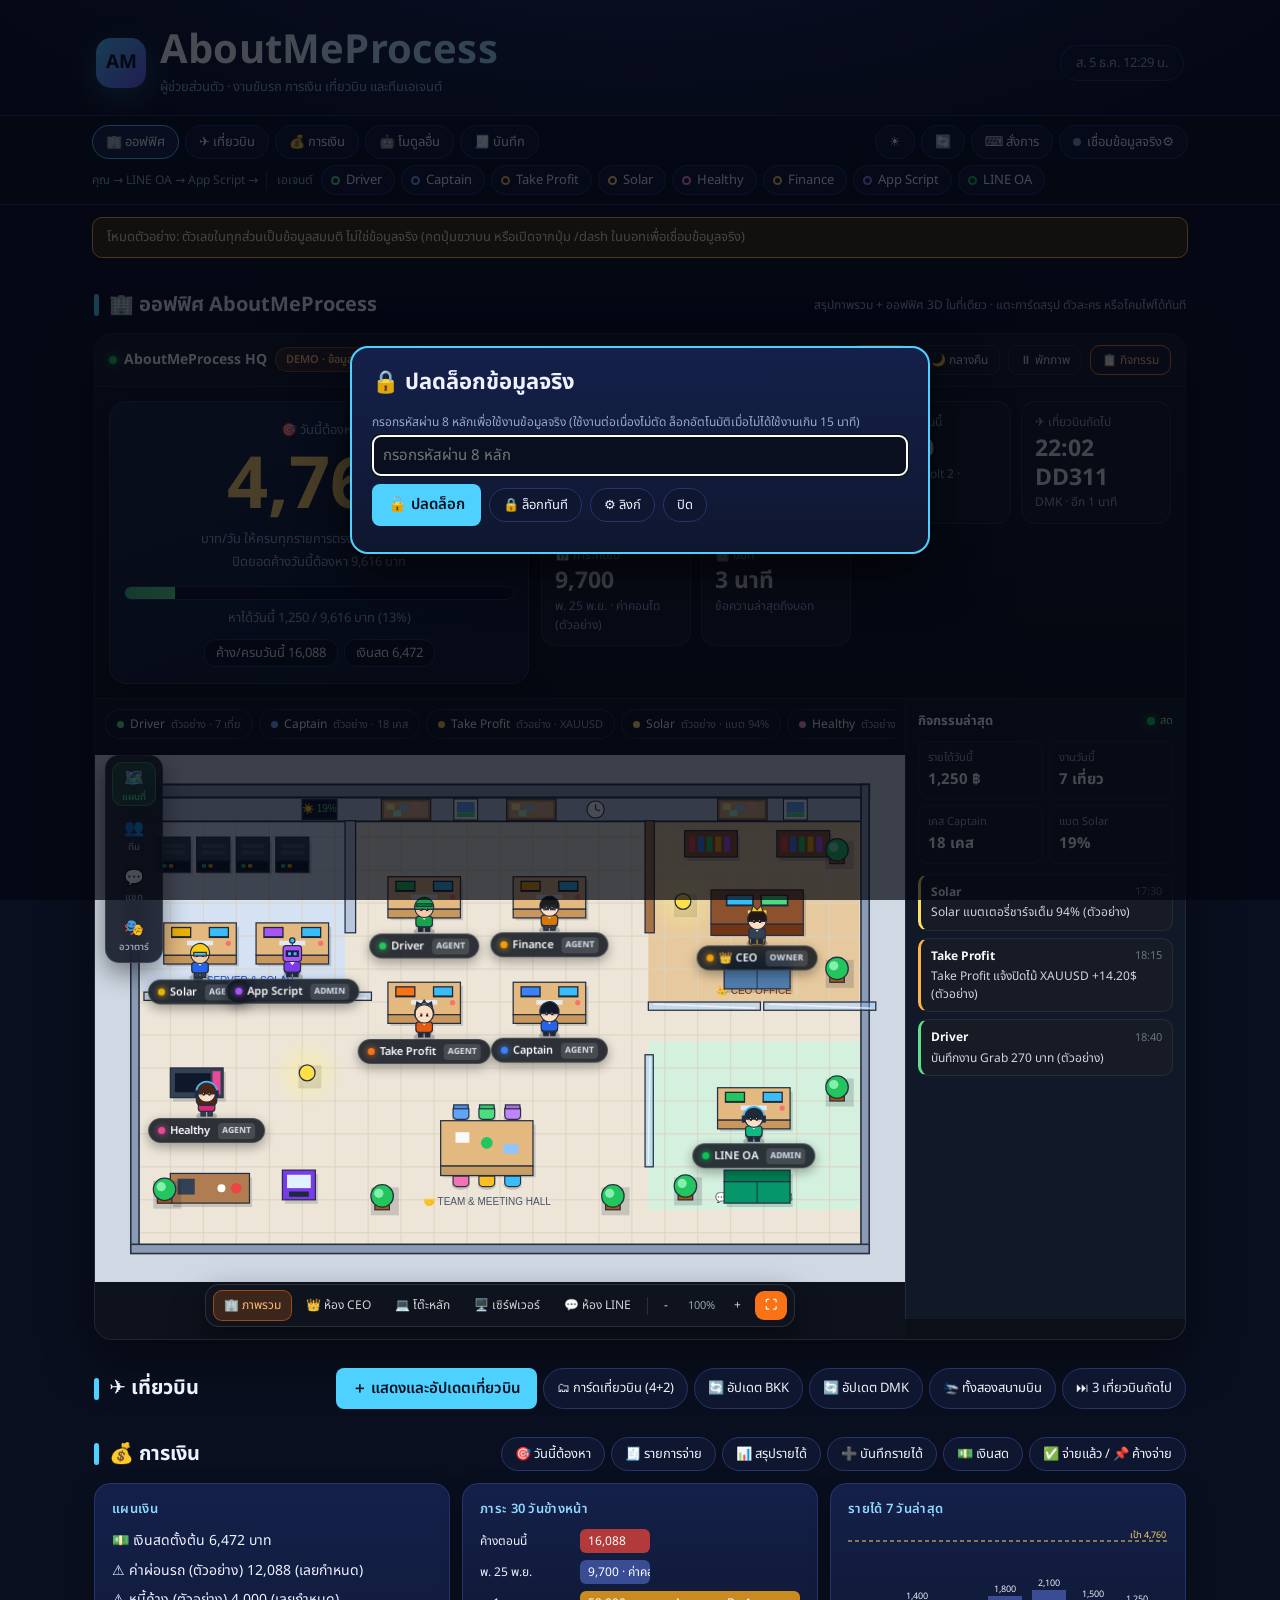
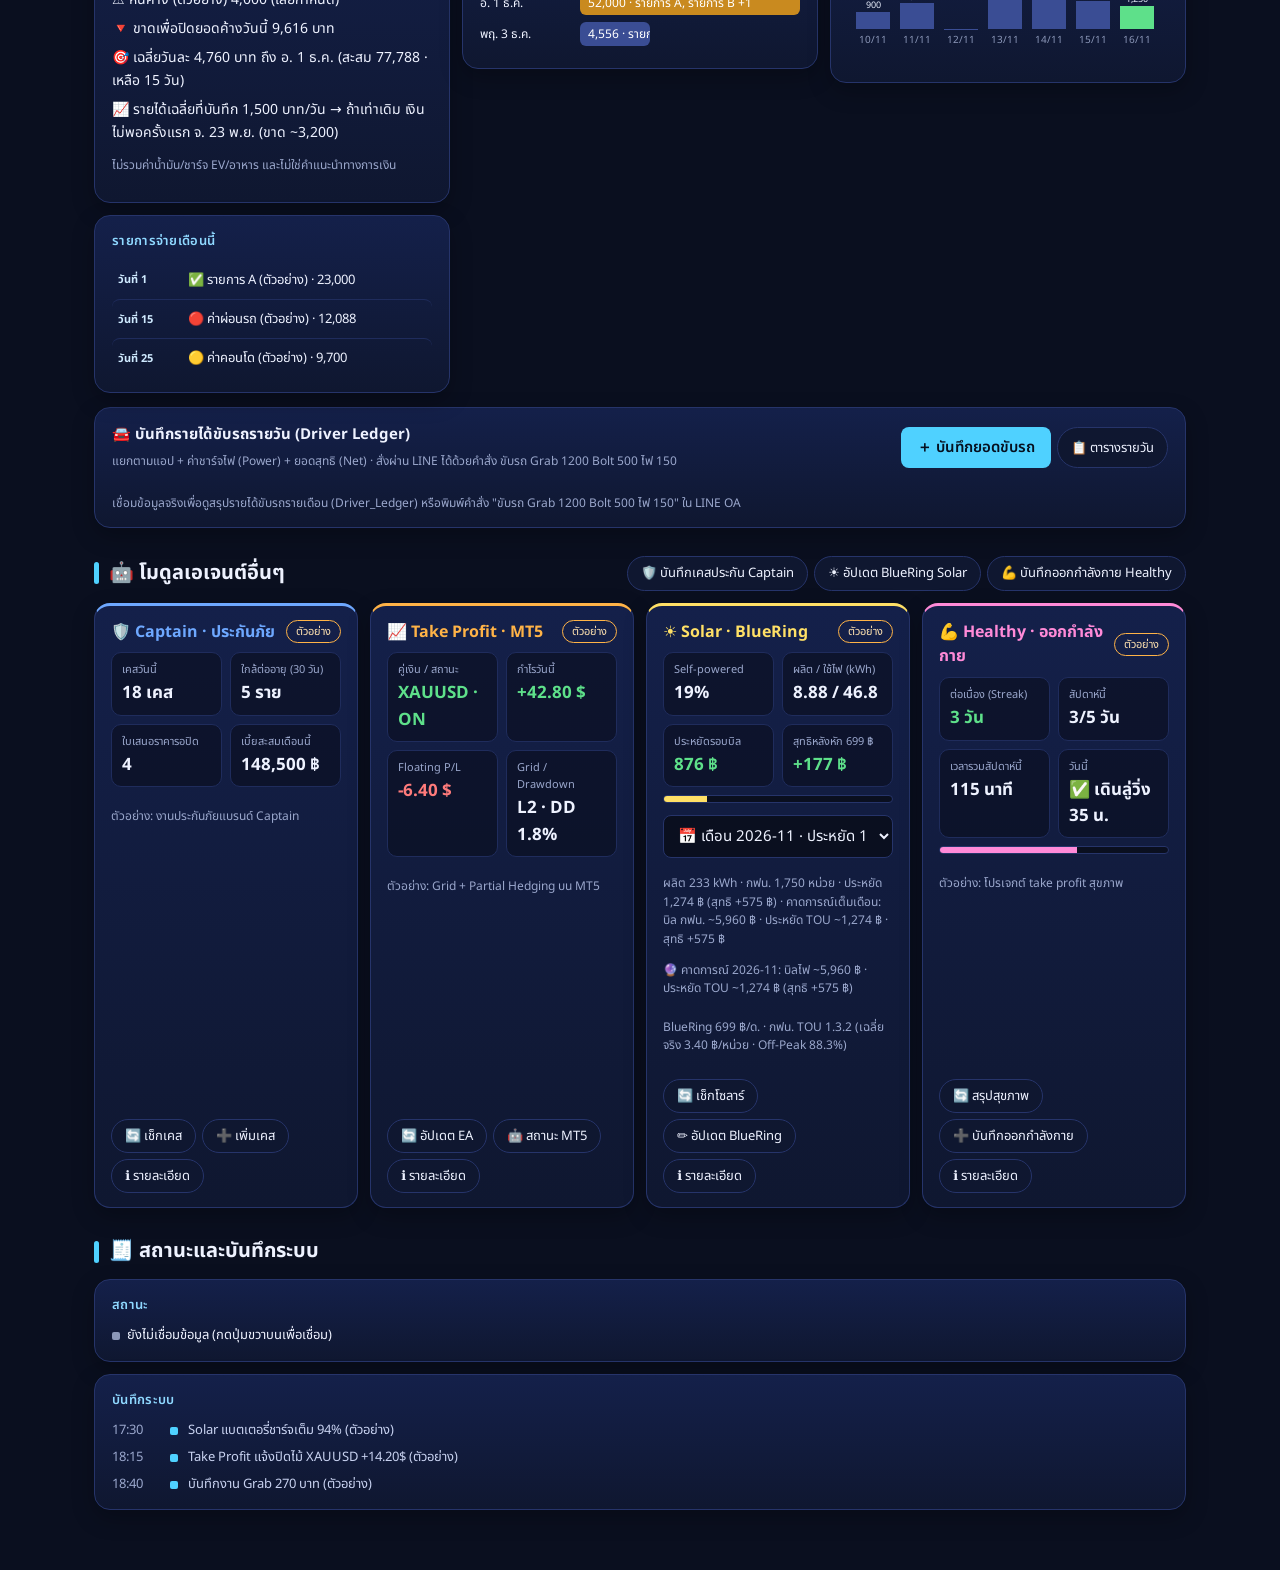
<file: index.html>
<!doctype html>
<html lang="th">
<head>
  <meta charset="utf-8">
  <meta name="referrer" content="no-referrer">
  <meta name="viewport" content="width=device-width, initial-scale=1, viewport-fit=cover">
  <title>AboutMeProcess</title>
  <link rel="stylesheet" href="https://fonts.googleapis.com/css2?family=Noto+Sans+Thai:wght@400;600;700&display=swap">
  <link rel="stylesheet" href="styles.css?v=20261128">
</head>
<body>
  <div class="brand">
    <div class="logo">
      <div class="mark">AM</div>
      <div>
        <h1>AboutMeProcess</h1>
        <p>ผู้ช่วยส่วนตัว · งานขับรถ การเงิน เที่ยวบิน และทีมเอเจนต์</p>
      </div>
    </div>
    <div class="clock" id="clock"></div>
  </div>

  <div class="topbar" id="topbar">
    <div class="topin">
      <div class="navrow">
        <div class="navl">
          <button class="pill active" data-go="s-office">🏢 ออฟฟิศ</button>
          <button class="pill" data-go="s-flights">✈️ เที่ยวบิน</button>
          <button class="pill" data-go="s-money">💰 การเงิน</button>
          <button class="pill" data-go="s-agents">🤖 โมดูลอื่น</button>
          <button class="pill" data-go="s-log">🧾 บันทึก</button>
        </div>
        <div class="navr">
          <button class="pill" id="themeBtn" title="สลับโหมดมืด/สว่าง" aria-label="สลับโหมดมืดหรือสว่าง">☀️</button>
          <button class="pill" id="refreshBtn" title="ดึงข้อมูลล่าสุด" aria-label="รีเฟรชข้อมูล">🔄</button>
          <button class="pill" id="cmdBtn" aria-expanded="false" aria-controls="cmdPanel">⌨️ สั่งการ</button>
          <button id="cfgBtn" class="pill" aria-label="สถานะการเชื่อมข้อมูล กดเพื่อตั้งค่า">
            <span id="connDot" class="cdot off"></span><span id="conn">เชื่อมข้อมูลจริง</span> ⚙️
          </button>
        </div>
      </div>
      <div class="agrow" id="agbar" aria-label="เอเจนต์ทั้งหมด">
        <span class="flow">คุณ → LINE OA → App Script →</span>
        <span class="aglab">เอเจนต์</span>
      </div>
    </div>
  </div>

  <div id="cmdPanel" class="cmdpanel" hidden role="dialog" aria-label="สั่งการ">
    <b class="ph">⌨️ พิมพ์คำสั่งหรือประโยค</b>
    <div class="cmdrow">
      <input id="cmdIn" placeholder="เช่น ฉันจ่ายหนี้ 4000 แล้ว ด้วยเงินสด" autocomplete="off" enterkeyhint="send">
      <button id="cmdGo" class="pri">ส่ง</button>
    </div>
    <div id="cmdOut" class="cmdout" aria-live="polite"></div>
    <div class="exs" id="exs"></div>
    <p class="note">เมนูตามหมวด (เงินสด จ่ายแล้ว รายได้ เที่ยวบิน และโมดูลเอเจนต์) อยู่ในหมวดของตัวเองแล้ว ส่งได้เมื่อเชื่อมข้อมูลและเปิดสิทธิ์สั่งการ (DASH_ALLOW_CMD) ในฝั่ง Apps Script</p>
  </div>

  <div id="banner" class="banner" hidden></div>

  <main>
    <section id="s-office" class="sec">
      <div class="shr">
        <h2 class="sh">🏢 ออฟฟิศ AboutMeProcess</h2>
        <span class="muted">สรุปภาพรวม + ออฟฟิศ 3D ในที่เดียว · แตะการ์ดสรุป ตัวละคร หรือโคมไฟได้ทันที</span>
      </div>

      <div class="mo-shell" id="moShell" data-lit="day" data-view="office">
        <!-- Top HUD Bar (My Office style) -->
        <div class="mo-hud">
          <div class="mo-hud-l">
            <span class="mo-brand"><i class="mo-live-dot"></i> AboutMeProcess HQ</span>
            <span class="mo-chip" id="moModeChip">DEMO · ข้อมูลตัวอย่าง</span>
            <div class="mo-seg" role="group" aria-label="สลับมุมมอง">
              <button type="button" class="mo-seg-b on" id="moViewOffice" data-v="office">ออฟฟิศ</button>
              <button type="button" class="mo-seg-b" id="moViewList" data-v="list">2D รายการ</button>
            </div>
            <span class="mo-status-pill" id="moStatusPill"><i class="mo-pulse"></i> พร้อมทำงาน 8 เอเจนต์</span>
          </div>
          <div class="mo-hud-r">
            <button type="button" class="mo-ibtn mo-build-toggle" id="moBuildBtn" aria-pressed="false" title="โหมดแต่งออฟฟิศแบบ The Sims">🛠️ แต่งออฟฟิศ</button>
            <button type="button" class="mo-ibtn" id="moSumBtn" aria-pressed="true" title="แสดง/ซ่อนสรุปภาพรวม">📊 สรุป</button>
            <button type="button" class="mo-ibtn" id="moLitBtn" title="สลับแสงกลางวัน/กลางคืน">🌙 กลางคืน</button>
            <button type="button" class="mo-ibtn" id="animBtn" aria-pressed="false" title="พัก/เล่นแอนิเมชัน">⏸ พักภาพ</button>
            <button type="button" class="mo-ibtn" id="moFeedBtn" aria-pressed="true" title="แสดง/ซ่อนแถบกิจกรรม">📋 กิจกรรม</button>
          </div>
        </div>

        <!-- The Sims Build Mode Panel (hidden until 🛠️ แต่งออฟฟิศ is active) -->
        <div class="mo-build-bar" id="moBuildBar" hidden>
          <div class="mo-b-tabs" id="moBTabs">
            <button type="button" class="mo-fbtn on" data-btab="furn">🪑 เฟอร์นิเจอร์</button>
            <button type="button" class="mo-fbtn" data-btab="wall">🧱 ฉากกั้น (4 แบบ)</button>
            <button type="button" class="mo-fbtn" data-btab="floor">🎨 พื้น & สี</button>
            <span class="mo-b-hint">ลากวางลงพื้น 3D หรือคลิกชิ้นเดิมเพื่อลากย้าย/หมุน</span>
            <button type="button" class="mo-ibtn" id="moResetLayout">↩️ รีเซ็ตผังเดิม</button>
          </div>
          <div class="mo-b-palette" id="moBPalette"></div>
          <div class="mo-b-sel" id="moBSel" hidden>
            <strong id="moBSelName">เลือกเฟอร์นิเจอร์</strong>
            <button type="button" class="mo-ibtn" id="moRotBtn">↻ หมุน 90°</button>
            <div class="mo-swatches" id="moBSwatches"></div>
            <button type="button" class="mo-ibtn" id="moDupBtn">📋 ก๊อปปี้</button>
            <button type="button" class="mo-ibtn mo-del" id="moDelBtn">🗑️ ลบ</button>
          </div>
        </div>

        <!-- Integrated Summary Band (moved inside AboutMeProcess Office) -->
        <div class="mo-sum-band" id="moSumBand">
          <div class="summary">
            <div class="hero" id="hero"></div>
            <div class="kpis" id="kpis"></div>
          </div>
          <div id="detail" class="detail" hidden></div>
        </div>

        <!-- Main Workspace: Isometric Stage + Right Activity Feed -->
        <div class="mo-body" id="moBody">
          <!-- Center Office Viewport -->
          <div class="mo-stage" id="moStage">
            <!-- Zyra-style Left Vertical Icon Rail -->
            <nav class="zyra-rail" id="zyraRail" aria-label="แถบเครื่องมือออฟฟิศเสมือน">
              <button type="button" class="zyra-rbtn on" data-ztab="map" title="แผนที่ออฟฟิศ"><span>🗺️</span><small>แผนที่</small></button>
              <button type="button" class="zyra-rbtn" data-ztab="team" title="ทีม &amp; บทบาท"><span>👥</span><small>ทีม</small></button>
              <button type="button" class="zyra-rbtn" data-ztab="chat" title="แชทในออฟฟิศ"><span>💬</span><small>แชท</small><i class="zyra-badge" id="zyraChatBadge" hidden>1</i></button>
              <button type="button" class="zyra-rbtn" data-ztab="avatar" title="ปรับแต่งอวาตาร์ CEO"><span>🎭</span><small>อวาตาร์</small></button>
            </nav>

            <!-- Zyra-style Floating Drawer (Team / Office Chat / CEO Avatar) -->
            <div class="zyra-drawer" id="zyraDrawer" hidden>
              <div class="zyra-dh">
                <strong id="zyraDrawerTitle">👥 ทีมในออฟฟิศ</strong>
                <button type="button" class="mo-ibtn" id="zyraDrawerClose" aria-label="ปิดหน้าต่าง">✕</button>
              </div>
              <div class="zyra-dbody" id="zyraDrawerBody"></div>
            </div>

            <!-- Floating Top Agent Strip -->
            <div class="mo-strip" id="moStrip" aria-label="สถานะเอเจนต์ในออฟฟิศ"></div>

            <!-- Interactive 3D Isometric Cutaway Diorama -->
            <div class="mo-canvas-wrap" id="moCanvasWrap">
              <canvas id="officeCanvas" aria-label="ออฟฟิศ 3 มิติ AboutMeProcess"></canvas>
              <div class="mo3-overlay" id="moOverlay"></div>
              <svg id="scene" viewBox="0 0 1312 816" hidden aria-hidden="true"></svg>
            </div>

            <!-- Proximity Chat Bar (pops up when CEO walks near an Agent) -->
            <div class="zyra-prox" id="zyraProxBar" hidden></div>

            <!-- 2D List Fallback View -->
            <div class="mo-list-view" id="moListView" hidden>
              <div class="mo-list-bar">
                <input id="moSearch" type="search" placeholder="ค้นหาเอเจนต์หรือหน้าที่..." autocomplete="off">
                <div class="mo-filters" id="moFilters">
                  <button type="button" class="mo-fbtn on" data-f="all">ทั้งหมด</button>
                  <button type="button" class="mo-fbtn" data-f="active">ทำงานอยู่</button>
                  <button type="button" class="mo-fbtn" data-f="idle">รอเชื่อม</button>
                </div>
              </div>
              <div class="mods" id="mods"></div>
            </div>

            <!-- Floating Event Toast -->
            <div class="mo-toast" id="moToast" aria-live="polite" hidden></div>

            <!-- Bottom Floating Camera Dock -->
            <div class="mo-dock" id="moDock">
              <button type="button" class="mo-dbtn on" data-cam="overview">🏢 ภาพรวม</button>
              <button type="button" class="mo-dbtn" data-cam="ceo">👑 ห้อง CEO</button>
              <button type="button" class="mo-dbtn" data-cam="desks">💻 โต๊ะหลัก</button>
              <button type="button" class="mo-dbtn" data-cam="server">🖥️ เซิร์ฟเวอร์</button>
              <button type="button" class="mo-dbtn" data-cam="line">💬 ห้อง LINE</button>
              <span class="mo-sep"></span>
              <button type="button" class="mo-dbtn mo-zbtn" id="moZoomOut" aria-label="ซูมออก">−</button>
              <span class="mo-zval" id="moZoomVal">100%</span>
              <button type="button" class="mo-dbtn mo-zbtn" id="moZoomIn" aria-label="ซูมเข้า">+</button>
              <button type="button" class="mo-dbtn mo-cta" id="moFullBtn" title="เต็มจอ">⛶</button>
            </div>
          </div>

          <!-- Right Activity Sidebar -->
          <aside class="mo-aside" id="moAside" aria-label="กิจกรรมล่าสุดในออฟฟิศ">
            <div class="mo-aside-h">
              <strong>กิจกรรมล่าสุด</strong>
              <span class="mo-live-tag"><i class="mo-live-dot"></i> สด</span>
            </div>
            <div class="mo-kpis" id="moMiniKpis"></div>
            <div class="mo-feed" id="moFeed"></div>
          </aside>
        </div>
      </div>
    </section>

    <section id="s-flights" class="sec">
      <div class="shr">
        <h2 class="sh">✈️ เที่ยวบิน</h2>
        <div class="tb" id="tbFl">
          <button type="button" class="pri" id="flToggleBtn" aria-expanded="false" aria-controls="flWrap">＋ แสดงและอัปเดตเที่ยวบิน</button>
          <button type="button" class="pill" id="flCardsBtn" aria-expanded="false" aria-controls="flCardsWrap">🗂 การ์ดเที่ยวบิน (4+2)</button>
        </div>
      </div>
      <div id="flStatus" class="note" aria-live="polite"></div>
      <div id="actFl"></div>
      <div id="flWrap" hidden>
        <div class="cols" id="flBoards"></div>
      </div>
      <div id="flCardsWrap" hidden>
        <div class="cols" id="flCards"></div>
      </div>
    </section>

    <section id="s-money" class="sec">
      <div class="shr">
        <h2 class="sh">💰 การเงิน</h2>
        <div class="tb" id="tbMoney"></div>
      </div>
      <div id="actMoney"></div>
      <div class="cols">
        <div class="pn"><b>แผนเงิน</b><div id="planBox"></div></div>
        <div class="pn"><b>ภาระ 30 วันข้างหน้า</b><div id="tl"></div></div>
        <div class="pn"><b>รายได้ 7 วันล่าสุด</b><div id="inc"></div></div>
        <div class="pn"><b>รายการจ่ายเดือนนี้</b><div id="bills"></div></div>
      </div>

      <div class="pn dl-panel" id="driverLedgerPanel">
        <div class="dl-head">
          <div>
            <b>🚘 บันทึกรายได้ขับรถรายวัน (Driver Ledger)</b>
            <span class="note">แยกตามแอป + ค่าชาร์จไฟ (Power) + ยอดสุทธิ (Net) · สั่งผ่าน LINE ได้ด้วยคำสั่ง <code>ขับรถ Grab 1200 Bolt 500 ไฟ 150</code></span>
          </div>
          <div class="tb">
            <button type="button" class="pri" id="dlFormBtn" aria-expanded="false">＋ บันทึกยอดขับรถ</button>
            <button type="button" class="pill" id="dlTableBtn" aria-expanded="false">📋 ตารางรายวัน</button>
          </div>
        </div>
        <div id="dlFormWrap" class="dl-form-wrap" hidden>
          <div class="dl-meta-row">
            <label>วันที่ <input type="date" id="dlDate"></label>
            <label>โหมด
              <select id="dlMode">
                <option value="add">บวกเพิ่มเข้ายอดวันนั้น</option>
                <option value="set">ตั้งยอดใหม่ (เขียนทับ)</option>
              </select>
            </label>
          </div>
          <div class="dl-inputs" id="dlInputs"></div>
          <div class="dl-preview">
            <span id="dlPrevTotal">Total: 0 ฿</span>
            <span id="dlPrevPower">Power: 0 ฿</span>
            <b id="dlPrevNet">Net: 0 ฿</b>
            <button type="button" class="pri" id="dlSaveBtn">💾 บันทึกเข้า Driver_Ledger</button>
          </div>
          <div id="dlCmdOut" class="cmdout"></div>
        </div>
        <div class="dl-months" id="dlMonths"></div>
        <div id="dlSummary"></div>
        <div id="dlTableWrap" class="dl-table-wrap" hidden></div>
      </div>
    </section>

    <section id="s-agents" class="sec">
      <div class="shr">
        <h2 class="sh">🤖 โมดูลเอเจนต์อื่นๆ</h2>
        <div class="tb" id="tbAgents"></div>
      </div>
      <div id="actAgents"></div>
      <div class="ag-grid" id="agentBoards"></div>
    </section>

    <section id="s-log" class="sec">
      <div class="shr"><h2 class="sh">🧾 สถานะและบันทึกระบบ</h2></div>
      <div class="pn"><b>สถานะ</b><div class="ev" id="evp"></div></div>
      <div class="pn"><b>บันทึกระบบ</b><ul id="log" class="loglist"></ul></div>
    </section>
  </main>

  <div id="cfgd" class="ov" role="dialog" aria-modal="true" aria-labelledby="cfgt">
    <div class="sheet">
      <div class="ahead"><div class="atxt"><h2 id="cfgt">🔒 ปลดล็อกข้อมูลจริง</h2></div></div>
      <p class="muted" id="cfgDesc">กรอกรหัสผ่าน 8 หลักเพื่อใช้งานข้อมูลจริง (ใช้งานต่อเนื่องไม่ตัด ล็อกอัตโนมัติเมื่อไม่ได้ใช้งานเกิน 15 นาที)</p>
      <div class="frow"><input id="cfgKey" type="password" inputmode="numeric" placeholder="กรอกรหัสผ่าน 8 หลัก" autocomplete="off" aria-label="รหัสผ่าน 8 หลัก"></div>
      <div class="frow" id="cfgUrlWrap" hidden><input id="cfgUrl" type="url" placeholder="https://script.google.com/macros/s/.../exec" autocomplete="off" aria-label="ลิงก์ exec"></div>
      <p id="cfgMsg" class="note"></p>
      <div class="frow">
        <button id="cfgSave" class="pri">🔓 ปลดล็อก</button>
        <button id="cfgOff" class="pill">🔒 ล็อกทันที</button>
        <button id="cfgAdvBtn" class="pill" type="button">⚙️ ลิงก์</button>
        <button id="cfgClose" class="pill">ปิด</button>
      </div>
    </div>
  </div>

  <div id="m" class="ov" role="dialog" aria-modal="true" aria-label="รายละเอียดเอเจนต์">
    <div class="sheet" id="sheet"></div>
  </div>

  <script src="assets/sprites.js?v=20261128"></script>
  <script src="office3d.js?v=20261128"></script>
  <script src="app.js?v=20261128b"></script>
</body>
</html>
</file>
<file: styles.css>
[hidden] { display: none !important; }
:root {
  color-scheme: dark;
  box-sizing: border-box;
  padding-top: env(safe-area-inset-top, 0px);
  padding-bottom: env(safe-area-inset-bottom, 0px);
  --f: "Sukhumvit Set", "Sukhumvit Set Text", "Noto Sans Thai", system-ui, -apple-system, "Segoe UI", sans-serif;
  --bg: #0a0f1f;
  --card: #0f1730;
  --card2: #14204a;
  --line: #26346a;
  --ink: #eef2ff;
  --mut: #9aa7cc;
  --acc: #4fd1ff;
  --gold: #ffd166;
  --ok: #5ee08a;
  --bad: #ff7b7b;
  --warn: #ffb347;
}

:root[data-theme="light"] {
  color-scheme: light;
  --bg: #f1f5fb;
  --card: #ffffff;
  --card2: #f7faff;
  --line: #d4deef;
  --ink: #0f1b33;
  --mut: #53658a;
  --acc: #0284c7;
  --gold: #b45309;
  --ok: #15803d;
  --bad: #dc2626;
  --warn: #d97706;
}

:root[data-theme="light"] body {
  background: radial-gradient(1100px 480px at 50% -140px, #dbeafe 0, transparent 70%), var(--bg);
}
:root[data-theme="light"] .brand h1 {
  background: linear-gradient(90deg, #0f1b33 20%, #0284c7);
  -webkit-background-clip: text;
  background-clip: text;
  -webkit-text-fill-color: transparent;
}
:root[data-theme="light"] .topbar { background: rgba(241, 245, 251, .92); }
:root[data-theme="light"] .hero { background: linear-gradient(160deg, #e0f2fe, #ffffff); }
:root[data-theme="light"] .pn > b,
:root[data-theme="light"] .ph,
:root[data-theme="light"] .sect { color: #0369a1; }
:root[data-theme="light"] .bar,
:root[data-theme="light"] .hchips span,
:root[data-theme="light"] .frow input,
:root[data-theme="light"] .frow select,
:root[data-theme="light"] .cmdrow input,
:root[data-theme="light"] .qchip,
:root[data-theme="light"] .ag-m,
:root[data-theme="light"] .ag-bar { background: #eef4fc; color: var(--ink); }
:root[data-theme="light"] .act { background: rgba(226, 236, 250, .55); }
:root[data-theme="light"] .row .t { color: #0369a1; }
:root[data-theme="light"] .row,
:root[data-theme="light"] .detail th,
:root[data-theme="light"] .detail td,
:root[data-theme="light"] .ag-m { border-color: #dbe4f3; }
:root[data-theme="light"] .banner { background: #fef3c7; color: #92400e; }
:root[data-theme="light"] .banner.err { background: #fee2e2; color: #991b1b; }
:root[data-theme="light"] .cmdout,
:root[data-theme="light"] .loglist { color: #1e293b; }
:root[data-theme="light"] .pri { color: #ffffff; }
:root[data-theme="light"] .pill.active { color: #0369a1; }

*, *::before, *::after {
  box-sizing: inherit;
  font-family: var(--f);
}

html {
  scroll-padding-top: calc(114px + env(safe-area-inset-top, 0px));
}

@media (prefers-reduced-motion: no-preference) {
  html { scroll-behavior: smooth; }
}

body {
  margin: 0;
  min-height: 100vh;
  color: var(--ink);
  font-size: 15px;
  line-height: 1.55;
  background: radial-gradient(1100px 480px at 50% -140px, #1d2f6b 0, transparent 70%), var(--bg);
}

button, input, select { font: inherit; color: inherit; }
button { cursor: pointer; }

/* Brand Header */
.brand {
  max-width: 1120px;
  margin: 0 auto;
  padding: 28px 16px 18px;
  display: flex;
  align-items: center;
  justify-content: space-between;
  gap: 14px;
  flex-wrap: wrap;
}
.logo { display: flex; align-items: center; gap: 14px; }
.mark {
  width: 50px;
  height: 50px;
  border-radius: 15px;
  background: linear-gradient(135deg, #4fd1ff, #6a5cff);
  display: grid;
  place-items: center;
  font-weight: 700;
  font-size: 19px;
  color: #06101f;
  box-shadow: 0 10px 28px rgba(79, 209, 255, .28);
}
.brand h1 {
  margin: 0;
  font-size: clamp(28px, 7vw, 40px);
  line-height: 1.15;
  font-weight: 700;
  letter-spacing: .2px;
  color: #fff;
  background: linear-gradient(90deg, #fff 20%, #9fe3ff);
  -webkit-background-clip: text;
  background-clip: text;
  -webkit-text-fill-color: transparent;
}
.brand p { margin: 3px 0 0; color: var(--mut); font-size: 13px; }
.clock {
  background: var(--card);
  border: 1px solid var(--line);
  border-radius: 999px;
  padding: 7px 15px;
  font-size: 13px;
  color: var(--mut);
}

/* Sticky Topbar */
.topbar {
  position: sticky;
  top: env(safe-area-inset-top, 0px);
  z-index: 5;
  background: rgba(10, 15, 31, .92);
  -webkit-backdrop-filter: blur(10px);
  backdrop-filter: blur(10px);
  border-top: 1px solid var(--line);
  border-bottom: 1px solid var(--line);
}
.topin { max-width: 1120px; margin: 0 auto; }
.navrow { display: flex; align-items: center; gap: 8px; padding: 9px 12px 6px; }
.navr { display: flex; gap: 6px; flex: none; }
.navl, .agrow, .tb { display: flex; gap: 6px; scrollbar-width: none; }
.navl { overflow-x: auto; flex: 1; min-width: 0; }
.navl::-webkit-scrollbar, .agrow::-webkit-scrollbar { display: none; }

.pill {
  all: unset;
  box-sizing: border-box;
  cursor: pointer;
  flex: none;
  display: inline-flex;
  align-items: center;
  justify-content: center;
  min-height: 34px;
  border: 1px solid var(--line);
  background: var(--card);
  color: var(--ink);
  border-radius: 999px;
  padding: 6px 13px;
  font-size: 13px;
  white-space: nowrap;
  transition: background .15s, border-color .15s;
}
.pill:hover { background: var(--card2); border-color: #3b52a6; }
.pill.active { background: var(--card2); border-color: var(--acc); color: #fff; }
.pill.spin { opacity: .7; pointer-events: none; }

.pill:focus-visible, .pri:focus-visible, .dx:focus-visible,
.kpi:focus-visible, .hero:focus-visible, .mod:focus-visible, .ag:focus-visible {
  outline: 2px solid var(--acc);
  outline-offset: 1px;
}

.agrow { align-items: center; overflow-x: auto; padding: 0 12px 9px; }
.aglab { flex: none; font-size: 12px; color: var(--mut); margin-right: 2px; }
.flow {
  flex: none;
  font-size: 12px;
  color: var(--mut);
  padding-right: 8px;
  border-right: 1px solid var(--line);
  margin-right: 4px;
}
.ag {
  all: unset;
  box-sizing: border-box;
  cursor: pointer;
  flex: none;
  display: flex;
  align-items: center;
  gap: 6px;
  min-height: 30px;
  border: 1px solid var(--line);
  background: var(--card);
  border-radius: 999px;
  padding: 4px 12px 4px 9px;
  font-size: 13px;
  white-space: nowrap;
}
.ag:hover { background: var(--card2); border-color: var(--c); }
.sd { width: 9px; height: 9px; border-radius: 50%; background: var(--c); opacity: .35; }
.ag.on .sd { opacity: 1; box-shadow: 0 0 8px var(--c); }
.ag.sm .sd { background: transparent; border: 2px solid var(--c); opacity: 1; }

.cdot { width: 8px; height: 8px; border-radius: 50%; background: #8b97b8; display: inline-block; margin-right: 6px; }
.cdot.on { background: var(--ok); }
.cdot.err { background: var(--bad); }

.banner {
  max-width: 1096px;
  margin: 12px auto 0;
  padding: 9px 14px;
  border-radius: 10px;
  font-size: 13px;
  background: #3a2a10;
  border: 1px solid var(--warn);
  color: #ffe2b0;
}
.banner.err { background: #3a1414; border-color: var(--bad); color: #ffd0d0; }
.banner[hidden], [hidden] { display: none !important; }

/* Main Layout */
main { max-width: 1120px; margin: 0 auto; padding: 4px 14px 48px; }
.sec { margin-top: 8px; }
.shr {
  display: flex;
  align-items: center;
  justify-content: space-between;
  gap: 10px;
  flex-wrap: wrap;
  margin: 28px 0 12px;
}
.sh { margin: 0; font-size: 20px; font-weight: 700; display: flex; align-items: center; gap: 10px; }
.sh::before { content: ""; width: 5px; height: 22px; border-radius: 3px; background: var(--acc); }
.tb { flex-wrap: wrap; }

.pn {
  background: linear-gradient(180deg, var(--card2), var(--card));
  border: 1px solid var(--line);
  border-radius: 16px;
  padding: 15px 17px;
  margin-bottom: 12px;
  box-shadow: 0 8px 22px rgba(0, 0, 0, .25);
}
.pn > b {
  display: block;
  color: #8fd8ff;
  font-size: 13px;
  font-weight: 600;
  margin-bottom: 10px;
  letter-spacing: .3px;
}
.cols { display: grid; grid-template-columns: repeat(auto-fit, minmax(320px, 1fr)); gap: 12px; align-items: start; }
.cols .pn { margin-bottom: 0; }

/* Summary Hero & KPIs */
.summary { display: grid; grid-template-columns: minmax(0, 1fr) minmax(0, 1.5fr); gap: 12px; }
.hero {
  background: linear-gradient(160deg, #1a2b66, #0d1630);
  border: 1px solid var(--line);
  border-radius: 18px;
  padding: 20px 16px;
  text-align: center;
  cursor: pointer;
  box-shadow: 0 10px 28px rgba(0, 0, 0, .3);
  transition: border-color .15s;
}
.hero:hover { border-color: #3b52a6; }
.hero small { color: var(--mut); font-size: 13px; }
.hero .big {
  font-size: clamp(44px, 11vw, 72px);
  font-weight: 700;
  line-height: 1.05;
  color: var(--gold);
  margin: 8px 0 2px;
  font-variant-numeric: tabular-nums;
}
.bar {
  height: 14px;
  background: #0a0f1f;
  border: 1px solid var(--line);
  border-radius: 7px;
  overflow: hidden;
  margin: 12px auto 6px;
  max-width: 520px;
}
.bar i { display: block; height: 100%; background: linear-gradient(90deg, #3fc27a, var(--ok)); }
.hchips { display: flex; flex-wrap: wrap; gap: 6px; justify-content: center; margin-top: 10px; }
.hchips span {
  background: #0a0f1f;
  border: 1px solid var(--line);
  border-radius: 12px;
  padding: 3px 11px;
  font-size: 13px;
}
.hchips .w { border-color: var(--warn); color: #ffe2b0; }

.kpis { display: grid; grid-template-columns: repeat(auto-fit, minmax(150px, 1fr)); gap: 10px; align-content: start; }
.kpi {
  background: linear-gradient(180deg, var(--card2), var(--card));
  border: 1px solid var(--line);
  border-radius: 14px;
  padding: 11px 13px;
  min-width: 0;
  cursor: pointer;
  transition: transform .12s, border-color .12s;
}
.kpi:hover { transform: translateY(-2px); border-color: #3b52a6; }
.kl { font-size: 12px; color: var(--mut); }
.kv { font-size: 23px; font-weight: 700; line-height: 1.25; font-variant-numeric: tabular-nums; margin: 3px 0 1px; overflow-wrap: anywhere; }
.ks { font-size: 12px; color: var(--mut); }
.kpi.bad { border-color: #b33a3a; }
.kpi.bad .kv { color: #ff9a9a; }
.sel { outline: 2px solid var(--acc); outline-offset: 1px; }

/* Detail Drawer & Forms */
.detail {
  margin-top: 12px;
  background: linear-gradient(180deg, var(--card2), var(--card));
  border: 1px solid var(--acc);
  border-radius: 16px;
  padding: 14px 16px;
}
.detail h3 { margin: 0 0 8px; font-size: 16px; font-weight: 700; }
.dx {
  all: unset;
  box-sizing: border-box;
  float: right;
  cursor: pointer;
  font-size: 12px;
  color: var(--mut);
  border: 1px solid var(--line);
  border-radius: 999px;
  padding: 3px 11px;
}
.dx:hover { color: var(--ink); border-color: var(--acc); }
.tbl-wrap { width: 100%; overflow-x: auto; -webkit-overflow-scrolling: touch; }
.detail table { width: 100%; border-collapse: collapse; font-size: 13px; margin: 4px 0 10px; min-width: 280px; }
.detail th, .detail td { padding: 6px; border-top: 1px solid #1f2c5c; text-align: left; vertical-align: top; }
.detail th { color: var(--mut); font-weight: 400; }
.detail .n { text-align: right; font-variant-numeric: tabular-nums; }

.act { background: rgba(7, 12, 28, .55); border: 1px dashed var(--line); border-radius: 12px; padding: 12px; margin-top: 10px; }
.acth { display: flex; justify-content: space-between; align-items: center; margin-bottom: 8px; }
.acth b { font-size: 14px; }
.frow { display: flex; gap: 8px; margin-bottom: 8px; flex-wrap: wrap; align-items: center; }
.frow input, .frow select {
  flex: 1;
  min-width: 96px;
  min-height: 38px;
  background: #0a0f1f;
  border: 1px solid var(--line);
  border-radius: 8px;
  padding: 8px 10px;
  color: var(--ink);
}
.qchips { display: flex; gap: 6px; flex-wrap: wrap; margin-bottom: 8px; }
.qchip {
  all: unset;
  box-sizing: border-box;
  cursor: pointer;
  font-size: 12px;
  padding: 4px 10px;
  border-radius: 999px;
  background: #0a0f1f;
  border: 1px solid var(--line);
  color: #cfeaff;
}
.qchip:hover { border-color: var(--acc); background: var(--card2); }

.pri {
  border: 0;
  border-radius: 8px;
  background: var(--acc);
  color: #06101f;
  font-weight: 600;
  min-height: 38px;
  padding: 9px 16px;
  flex: none;
}
.pri.g { background: var(--ok); }
.chk { font-size: 13px; color: var(--mut); display: flex; align-items: center; gap: 6px; }
.cmdout { white-space: pre-wrap; margin-top: 8px; font-size: 13px; line-height: 1.7; color: #d6def5; }
.cmdout:empty { display: none; }
.note { color: var(--mut); font-size: 12px; margin: 4px 0 0; }

/* Command Panel */
.cmdpanel {
  position: fixed;
  right: 12px;
  width: min(600px, calc(100vw - 24px));
  max-height: calc(100vh - 150px);
  max-height: calc(100dvh - 150px);
  overflow: auto;
  z-index: 6;
  background: linear-gradient(180deg, var(--card2), var(--card));
  border: 1px solid var(--acc);
  border-radius: 16px;
  padding: 14px 16px;
  box-shadow: 0 16px 40px rgba(0, 0, 0, .65);
}
.ph { display: block; font-size: 13px; color: #8fd8ff; margin-bottom: 8px; font-weight: 600; }
.cmdrow { display: flex; gap: 8px; }
.cmdrow input {
  flex: 1;
  min-width: 0;
  background: #0a0f1f;
  border: 1px solid var(--line);
  border-radius: 8px;
  padding: 10px;
  color: var(--ink);
}
.exs { display: flex; flex-wrap: wrap; gap: 6px; margin-top: 10px; }

/* Flights & Money Rows */
.row {
  display: grid;
  grid-template-columns: 62px 1fr;
  gap: 8px;
  align-items: center;
  padding: 9px 6px;
  border-top: 1px solid #1f2c5c;
  font-size: 13px;
  border-radius: 8px;
}
.row:first-child { border-top: 0; }
.row.soon { background: rgba(79, 209, 255, .1); border-left: 3px solid var(--acc); padding-left: 8px; }
.row .t { font-size: 15px; font-weight: 700; font-variant-numeric: tabular-nums; color: #cfeaff; }
.row .s { font-size: 12px; color: var(--mut); }

.tl { display: grid; grid-template-columns: 92px 1fr; gap: 8px; align-items: center; font-size: 12px; margin: 7px 0; }
.tlb { height: 24px; border-radius: 6px; background: #3a4d94; color: #fff; padding: 3px 8px; white-space: nowrap; overflow: hidden; min-width: 70px; }
.tlb.hot { background: #c98a1f; }
.tlb.bad { background: #b33a3a; }
.ln2 { margin: 6px 0; font-size: 14px; line-height: 1.65; }
.muted { color: var(--mut); font-size: 12px; }
.tag { display: inline-block; font-size: 11px; border: 1px solid var(--line); border-radius: 999px; padding: 1px 9px; margin-left: 6px; color: var(--mut); }

/* Extended Agent Module Cards (Captain, Take Profit, Solar, Healthy) */
.ag-grid { display: grid; grid-template-columns: repeat(auto-fit, minmax(250px, 1fr)); gap: 12px; }
.ag-card {
  background: linear-gradient(180deg, var(--card2), var(--card));
  border: 1px solid var(--line);
  border-top: 3px solid var(--k, var(--acc));
  border-radius: 16px;
  padding: 14px 16px;
  display: flex;
  flex-direction: column;
  gap: 8px;
  box-shadow: 0 8px 22px rgba(0, 0, 0, .25);
}
.ag-ch { display: flex; align-items: center; justify-content: space-between; gap: 8px; }
.ag-ch strong { font-size: 16px; color: var(--k, var(--ink)); display: flex; align-items: center; gap: 7px; }
.ag-badge {
  font-size: 11px;
  border-radius: 999px;
  padding: 2px 9px;
  border: 1px solid var(--line);
  color: var(--mut);
}
.ag-badge.live { border-color: var(--ok); color: var(--ok); }
.ag-badge.sample { border-color: var(--warn); color: #ffe2b0; }
.ag-metrics { display: grid; grid-template-columns: repeat(2, minmax(0, 1fr)); gap: 8px; }
.ag-m {
  background: rgba(10, 15, 31, .65);
  border: 1px solid #1f2c5c;
  border-radius: 10px;
  padding: 8px 10px;
}
.ag-m small { display: block; font-size: 11px; color: var(--mut); }
.ag-m b { display: block; font-size: 17px; color: var(--ink); font-variant-numeric: tabular-nums; margin-top: 2px; }
.ag-m b.pos { color: var(--ok); }
.ag-m b.neg { color: var(--bad); }
.ag-bar { height: 8px; background: #0a0f1f; border: 1px solid var(--line); border-radius: 999px; overflow: hidden; }
.ag-bar i { display: block; height: 100%; background: var(--k, var(--acc)); }
.ag-foot { display: flex; flex-wrap: wrap; gap: 6px; margin-top: auto; padding-top: 4px; }

/* Office Scene — My Office Ref Redesign */
.mo-shell {
  background: #0b0f17;
  border: 1px solid rgba(255, 255, 255, .1);
  border-radius: 18px;
  overflow: hidden;
  box-shadow: 0 20px 50px rgba(0, 0, 0, .45);
  color: #e5e7eb;
}
.mo-hud {
  display: flex;
  align-items: center;
  justify-content: space-between;
  gap: 10px;
  flex-wrap: wrap;
  padding: 10px 14px;
  background: #111827;
  border-bottom: 1px solid rgba(255, 255, 255, .08);
}
.mo-hud-l, .mo-hud-r { display: flex; align-items: center; gap: 8px; flex-wrap: wrap; }
.mo-brand { font-size: 14px; font-weight: 700; color: #f9fafb; display: inline-flex; align-items: center; gap: 7px; }
.mo-live-dot { width: 8px; height: 8px; border-radius: 50%; background: #22c55e; box-shadow: 0 0 8px #22c55e; display: inline-block; }
.mo-chip {
  font-size: 11px;
  font-weight: 600;
  padding: 3px 10px;
  border-radius: 999px;
  background: rgba(249, 115, 22, .14);
  border: 1px solid rgba(249, 115, 22, .45);
  color: #fdba74;
}
.mo-chip.live {
  background: rgba(34, 197, 94, .14);
  border-color: rgba(34, 197, 94, .45);
  color: #86efac;
}
.mo-seg {
  display: inline-flex;
  background: #0b0f17;
  border: 1px solid rgba(255, 255, 255, .1);
  border-radius: 10px;
  padding: 2px;
}
.mo-seg-b {
  all: unset;
  box-sizing: border-box;
  cursor: pointer;
  font-size: 12px;
  padding: 4px 11px;
  border-radius: 8px;
  color: #9ca3af;
}
.mo-seg-b.on { background: #1f2937; color: #fff; font-weight: 600; }
.mo-status-pill {
  display: inline-flex;
  align-items: center;
  gap: 6px;
  font-size: 12px;
  padding: 4px 11px;
  border-radius: 999px;
  background: #161b26;
  border: 1px solid rgba(255, 255, 255, .08);
  color: #d1d5db;
}
.mo-pulse { width: 7px; height: 7px; border-radius: 50%; background: #22c55e; animation: p 1.6s infinite; display: inline-block; }
.mo-ibtn {
  all: unset;
  box-sizing: border-box;
  cursor: pointer;
  font-size: 12px;
  padding: 5px 11px;
  border-radius: 10px;
  background: #161b26;
  border: 1px solid rgba(255, 255, 255, .09);
  color: #d1d5db;
  transition: background .15s, border-color .15s;
}
.mo-ibtn:hover { background: #1f2937; border-color: rgba(249, 115, 22, .6); color: #fff; }
.mo-ibtn[aria-pressed="true"] { border-color: #f97316; color: #fdba74; }
.mo-build-toggle[aria-pressed="true"] { background: rgba(249, 115, 22, .22); color: #fff; }

/* The Sims Build Mode Bar */
.mo-build-bar {
  padding: 10px 14px;
  background: #0f1626;
  border-bottom: 1px solid rgba(249, 115, 22, .35);
  display: flex;
  flex-direction: column;
  gap: 8px;
}
.mo-build-bar[hidden], .mo-b-sel[hidden] { display: none !important; }
.mo-b-tabs { display: flex; align-items: center; gap: 6px; flex-wrap: wrap; }
.mo-b-hint { font-size: 12px; color: #9ca3af; margin-left: auto; }
.mo-b-palette {
  display: flex;
  gap: 6px;
  overflow-x: auto;
  padding-bottom: 2px;
  scrollbar-width: none;
}
.mo-b-palette::-webkit-scrollbar { display: none; }
.mo-b-item {
  all: unset;
  box-sizing: border-box;
  cursor: grab;
  flex: none;
  display: inline-flex;
  align-items: center;
  gap: 6px;
  padding: 6px 11px;
  border-radius: 10px;
  background: #161b26;
  border: 1px solid rgba(255, 255, 255, .11);
  color: #e5e7eb;
  font-size: 12px;
  white-space: nowrap;
  user-select: none;
}
.mo-b-item:hover { border-color: #f97316; background: #1f2937; }
.mo-b-item.on { border-color: #f97316; background: rgba(249, 115, 22, .2); color: #fff; }
.mo-b-sel {
  display: flex;
  align-items: center;
  gap: 8px;
  flex-wrap: wrap;
  padding: 7px 10px;
  border-radius: 10px;
  background: #161b26;
  border: 1px solid rgba(249, 115, 22, .45);
  font-size: 12px;
}
.mo-swatches { display: flex; gap: 5px; align-items: center; }
.mo-sw {
  all: unset;
  cursor: pointer;
  width: 20px;
  height: 20px;
  border-radius: 50%;
  border: 2px solid rgba(255, 255, 255, .25);
}
.mo-sw:hover, .mo-sw.on { border-color: #fff; transform: scale(1.12); }
.mo-ibtn.mo-del { border-color: rgba(239, 68, 68, .5); color: #fca5a5; }
.mo-ibtn.mo-del:hover { background: rgba(239, 68, 68, .22); color: #fff; }

/* Flight Detail Cards (4 landed + 2 upcoming) */
.fl-cards-list { display: grid; gap: 10px; margin-top: 6px; }
.fl-card {
  background: rgba(10, 15, 31, .72);
  border: 1px solid var(--line);
  border-left: 3px solid var(--acc);
  border-radius: 12px;
  padding: 11px 13px;
  font-size: 13px;
  line-height: 1.65;
}
.fl-card.landed { border-left-color: var(--ok); }
.fl-card-ln { display: flex; gap: 6px; flex-wrap: wrap; }
.fl-card-ln b { color: #cfeaff; font-weight: 600; }

/* Integrated Summary Band inside AboutMeProcess Office Shell */
.mo-sum-band {
  padding: 14px;
  background: linear-gradient(180deg, #0f1626, #0b0f17);
  border-bottom: 1px solid rgba(255, 255, 255, .08);
}
.mo-sum-band[hidden] { display: none !important; }
.mo-sum-band .hero {
  background: linear-gradient(160deg, #17233f, #0f172a);
  border-color: rgba(255, 255, 255, .1);
  padding: 16px 14px;
}
.mo-sum-band .kpi {
  background: #161b26;
  border-color: rgba(255, 255, 255, .09);
}
.mo-sum-band .kpi:hover { border-color: #f97316; }
.mo-sum-band .detail {
  background: #111827;
  border-color: #f97316;
}

.mo-body {
  display: grid;
  grid-template-columns: minmax(0, 1fr) 280px;
  min-height: 640px;
}
.mo-body.no-feed { grid-template-columns: minmax(0, 1fr); }
.mo-body.no-feed .mo-aside { display: none; }

.mo-stage {
  position: relative;
  background: #0d121d;
  overflow: hidden;
  display: flex;
  flex-direction: column;
  justify-content: center;
}
.mo-strip {
  position: absolute;
  top: 10px;
  left: 10px;
  right: 10px;
  z-index: 3;
  display: flex;
  gap: 6px;
  overflow-x: auto;
  scrollbar-width: none;
  pointer-events: auto;
}
.mo-strip::-webkit-scrollbar { display: none; }
.mo-sp {
  all: unset;
  box-sizing: border-box;
  cursor: pointer;
  flex: none;
  display: inline-flex;
  align-items: center;
  gap: 6px;
  padding: 5px 11px;
  border-radius: 999px;
  background: rgba(15, 20, 30, .86);
  -webkit-backdrop-filter: blur(8px);
  backdrop-filter: blur(8px);
  border: 1px solid rgba(255, 255, 255, .12);
  font-size: 12px;
  color: #f3f4f6;
  white-space: nowrap;
  transition: border-color .15s, transform .12s;
}
.mo-sp:hover, .mo-sp.sel { border-color: #f97316; transform: translateY(-1px); }
.mo-sp i { width: 7px; height: 7px; border-radius: 50%; background: var(--c, #22c55e); flex: none; }
.mo-sp small { color: #9ca3af; font-size: 11px; }

.mo-canvas-wrap { position: relative; width: 100%; overflow: hidden; touch-action: none; }
#officeCanvas { display: block; width: 100%; user-select: none; }
.mo3-overlay { position: absolute; inset: 0; pointer-events: none; overflow: hidden; z-index: 2; }
.mo3-np {
  all: unset;
  box-sizing: border-box;
  position: absolute;
  top: 0;
  left: 0;
  pointer-events: auto;
  cursor: pointer;
  display: inline-flex;
  align-items: center;
  gap: 5px;
  padding: 3px 9px;
  border-radius: 999px;
  background: rgba(15, 20, 30, .86);
  -webkit-backdrop-filter: blur(6px);
  backdrop-filter: blur(6px);
  border: 1px solid rgba(255, 255, 255, .14);
  font-size: 11px;
  font-weight: 600;
  color: #f9fafb;
  white-space: nowrap;
  box-shadow: 0 4px 12px rgba(0, 0, 0, .35);
  transition: border-color .15s;
}
.mo3-np:hover { border-color: #f97316; }
.mo3-np i { width: 7px; height: 7px; border-radius: 50%; background: var(--c, #22c55e); box-shadow: 0 0 6px var(--c, #22c55e); }
.mo3-bb {
  position: absolute;
  top: 0;
  left: 0;
  pointer-events: none;
  opacity: 0;
  transition: opacity .22s ease;
  padding: 5px 10px;
  border-radius: 10px;
  background: rgba(17, 24, 39, .94);
  border: 1.5px solid var(--c, #f97316);
  color: #f9fafb;
  font-size: 11.5px;
  font-weight: 600;
  white-space: nowrap;
  box-shadow: 0 8px 20px rgba(0, 0, 0, .45);
}
.mo3-bb.on { opacity: 1; }
#scene {
  width: 100%;
  height: auto;
  display: block;
  shape-rendering: crispEdges;
}
.mo-night-veil {
  position: absolute;
  inset: 0;
  pointer-events: none;
  background: radial-gradient(circle at 50% 45%, rgba(249, 115, 22, .12) 0%, rgba(12, 18, 42, .56) 70%);
  opacity: 0;
  transition: opacity .35s ease;
}
.mo-shell[data-lit="night"] #scene { filter: brightness(.78) contrast(1.08) saturate(1.1); }
.mo-shell[data-lit="night"] .mo-night-veil { opacity: 1; }

.mo-toast {
  position: absolute;
  bottom: 58px;
  left: 50%;
  transform: translateX(-50%);
  z-index: 3;
  background: rgba(17, 24, 39, .94);
  border: 1px solid rgba(249, 115, 22, .55);
  color: #f9fafb;
  font-size: 12px;
  padding: 6px 14px;
  border-radius: 999px;
  box-shadow: 0 10px 26px rgba(0, 0, 0, .5);
  white-space: nowrap;
  max-width: calc(100% - 24px);
  overflow: hidden;
  text-overflow: ellipsis;
}

.mo-dock {
  position: absolute;
  bottom: 12px;
  left: 50%;
  transform: translateX(-50%);
  z-index: 3;
  display: flex;
  align-items: center;
  gap: 4px;
  padding: 5px 7px;
  border-radius: 14px;
  background: rgba(15, 20, 30, .9);
  -webkit-backdrop-filter: blur(10px);
  backdrop-filter: blur(10px);
  border: 1px solid rgba(255, 255, 255, .12);
  box-shadow: 0 12px 30px rgba(0, 0, 0, .5);
  max-width: calc(100% - 16px);
  overflow-x: auto;
  scrollbar-width: none;
}
.mo-dock::-webkit-scrollbar { display: none; }
.mo-dbtn {
  all: unset;
  box-sizing: border-box;
  cursor: pointer;
  flex: none;
  font-size: 12px;
  padding: 5px 10px;
  border-radius: 9px;
  color: #d1d5db;
  white-space: nowrap;
  transition: background .15s, color .15s;
}
.mo-dbtn:hover { background: rgba(255, 255, 255, .08); color: #fff; }
.mo-dbtn.on { background: rgba(249, 115, 22, .2); color: #fdba74; border: 1px solid rgba(249, 115, 22, .5); }
.mo-dbtn.mo-cta { background: #f97316; color: #fff; font-weight: 600; }
.mo-dbtn.mo-cta:hover { background: #ea580c; }
.mo-sep { width: 1px; height: 18px; background: rgba(255, 255, 255, .12); margin: 0 2px; flex: none; }
.mo-zval { font-size: 11px; color: #9ca3af; min-width: 38px; text-align: center; font-variant-numeric: tabular-nums; flex: none; }

/* 2D List View inside Office Shell */
.mo-list-view { padding: 54px 14px 16px; min-height: 420px; }
.mo-list-bar { display: flex; gap: 8px; flex-wrap: wrap; margin-bottom: 12px; }
.mo-list-bar input {
  flex: 1;
  min-width: 180px;
  background: #161b26;
  border: 1px solid rgba(255, 255, 255, .12);
  border-radius: 10px;
  padding: 7px 12px;
  color: #f3f4f6;
  font-size: 13px;
}
.mo-filters { display: flex; gap: 6px; }
.mo-fbtn {
  all: unset;
  box-sizing: border-box;
  cursor: pointer;
  font-size: 12px;
  padding: 6px 12px;
  border-radius: 9px;
  background: #161b26;
  border: 1px solid rgba(255, 255, 255, .1);
  color: #9ca3af;
}
.mo-fbtn.on { border-color: #f97316; color: #fdba74; background: rgba(249, 115, 22, .14); }

/* Right Activity Sidebar */
.mo-aside {
  background: #111827;
  border-left: 1px solid rgba(255, 255, 255, .08);
  padding: 12px;
  display: flex;
  flex-direction: column;
  gap: 10px;
  max-height: 620px;
  overflow: auto;
}
.mo-aside-h { display: flex; align-items: center; justify-content: space-between; font-size: 13px; color: #f9fafb; }
.mo-live-tag { font-size: 11px; color: #86efac; display: inline-flex; align-items: center; gap: 5px; }
.mo-kpis { display: grid; grid-template-columns: repeat(2, minmax(0, 1fr)); gap: 6px; }
.mo-kpi {
  background: #161b26;
  border: 1px solid rgba(255, 255, 255, .07);
  border-radius: 10px;
  padding: 7px 9px;
}
.mo-kpi small { display: block; font-size: 11px; color: #9ca3af; }
.mo-kpi b { display: block; font-size: 15px; color: #f9fafb; font-variant-numeric: tabular-nums; margin-top: 2px; }
.mo-feed { display: flex; flex-direction: column; gap: 7px; }
.mo-fitem {
  background: #161b26;
  border: 1px solid rgba(255, 255, 255, .07);
  border-left: 3px solid var(--c, #4fd1ff);
  border-radius: 10px;
  padding: 8px 10px;
  font-size: 12px;
  cursor: pointer;
  transition: border-color .15s, background .15s;
}
.mo-fitem:hover { background: #1c2333; border-color: #f97316; }
.mo-fitem-h { display: flex; justify-content: space-between; align-items: center; gap: 6px; margin-bottom: 3px; }
.mo-fitem-h strong { color: #f9fafb; font-size: 12px; }
.mo-fitem-h time { color: #6b7280; font-size: 11px; }
.mo-fitem p { margin: 0; color: #d1d5db; line-height: 1.45; }

.hint { text-align: center; color: var(--mut); font-size: 13px; margin: 8px 0 14px; }
.mods { display: grid; grid-template-columns: repeat(auto-fit, minmax(170px, 1fr)); gap: 10px; }
.mod {
  all: unset;
  box-sizing: border-box;
  cursor: pointer;
  background: #161b26;
  border: 1px solid rgba(255, 255, 255, .09);
  border-left: 4px solid var(--k);
  border-radius: 12px;
  padding: 10px 12px;
  display: grid;
  gap: 3px;
  font-size: 12px;
  color: #9ca3af;
}
.mod:hover { background: #1c2333; border-color: var(--k); }
.mod strong { color: #f9fafb; font-size: 14px; }
.mod i { display: inline-block; width: 8px; height: 8px; border-radius: 50%; background: var(--k); margin-right: 7px; }

@media (max-width: 920px) {
  .mo-body { grid-template-columns: 1fr; }
  .mo-aside { border-left: 0; border-top: 1px solid rgba(255, 255, 255, .08); max-height: 320px; }
}

/* Logs & Events */
.ev { display: flex; flex-wrap: wrap; gap: 14px; font-size: 13px; }
.ev span { display: inline-flex; align-items: center; }
.ev i { display: inline-block; width: 8px; height: 8px; margin-right: 7px; border-radius: 2px; }
.loglist { list-style: none; margin: 0; padding: 0; display: grid; gap: 7px; font-size: 13px; color: #c8d2f0; }
.loglist li { display: flex; gap: 10px; }
.loglist time { color: var(--mut); min-width: 48px; }
.loglist i { width: 8px; height: 8px; margin-top: 7px; flex: none; border-radius: 2px; }

/* Modals */
.ov {
  position: fixed;
  inset: 0;
  display: none;
  align-items: center;
  justify-content: center;
  background: rgba(3, 6, 16, .72);
  padding: 16px;
  z-index: 8;
}
.ov.on { display: flex; }
.sheet {
  background: linear-gradient(180deg, var(--card2), var(--card));
  border: 2px solid var(--c, var(--acc));
  border-radius: 18px;
  max-width: 580px;
  width: 100%;
  max-height: calc(100vh - 32px);
  max-height: calc(100dvh - 32px);
  overflow: auto;
  padding: 18px 20px;
  box-shadow: 0 20px 50px rgba(0, 0, 0, .6);
}
.ahead { display: flex; gap: 14px; align-items: center; margin-bottom: 12px; }
.atxt { flex: 1; min-width: 0; }
.atxt h2 { margin: 0; font-size: 22px; color: var(--c); }
.aimg { width: 76px; height: 96px; object-fit: contain; flex: none; }
.aimg.q { display: grid; place-items: center; font-size: 30px; color: var(--mut); border: 2px dashed var(--line); border-radius: 14px; }
.sect { margin: 14px 0 6px; font-size: 13px; font-weight: 600; color: #8fd8ff; }
.sheet p { margin: 4px 0; }
.sheet ul { margin: 4px 0; padding-left: 20px; }
.sheet li { margin: 3px 0; }

/* SVG Office Scene Animations */
.st { cursor: pointer; outline: none; }
.st:hover .glow, .st:focus-visible .glow { opacity: 1; }
.glow { opacity: 0; transition: opacity .15s; }
.lab { font-size: 12px; font-weight: 600; fill: #fff; stroke: #0a0f1f; stroke-width: 4px; paint-order: stroke; text-anchor: middle; pointer-events: none; }
.dot { animation: p 1.6s infinite; }
.bd { transform-box: fill-box; transform-origin: 50% 100%; animation: br 2.6s ease-in-out infinite; animation-delay: var(--d, 0s); }
@keyframes p { 50% { opacity: .25; } }
@keyframes br { 50% { transform: scaleY(1.025); } }
.bb { opacity: 0; transition: opacity .25s; pointer-events: none; }
.bb.on { opacity: 1; }
.bb text { font-size: 13px; font-weight: 600; fill: #f9fafb; text-anchor: middle; }
.np-txt { font-size: 12px; font-weight: 600; fill: #f9fafb; text-anchor: middle; pointer-events: none; }

@media (prefers-reduced-motion: reduce) { .dot, .bd { animation: none; } }
@media (max-width: 820px) { .summary, .cols { grid-template-columns: 1fr; } .flow { display: none; } }
@media (max-width: 560px) { #conn { display: none; } .brand { padding-top: 18px; } }

/* ============ DRIVER LEDGER (ตารางรายได้ขับรถรายวัน) ============ */
.dl-panel { margin-top: 14px; }
.dl-head {
  display: flex;
  flex-wrap: wrap;
  align-items: center;
  justify-content: space-between;
  gap: 10px;
  margin-bottom: 10px;
}
.dl-head b { display: block; margin-bottom: 2px; }
.dl-months { display: flex; flex-wrap: wrap; gap: 6px; margin-bottom: 12px; }
.dl-mbtn {
  padding: 5px 11px;
  border-radius: 999px;
  border: 1px solid var(--line);
  background: rgba(15, 23, 42, .6);
  color: var(--mut);
  font-size: 12.5px;
  font-weight: 600;
  cursor: pointer;
}
.dl-mbtn.on { background: rgba(34, 197, 94, .18); border-color: #22c55e; color: #bbf7d0; }
.dl-kpis {
  display: grid;
  grid-template-columns: repeat(auto-fit, minmax(140px, 1fr));
  gap: 8px;
  margin-bottom: 12px;
}
.dl-kpi {
  background: rgba(15, 23, 42, .55);
  border: 1px solid var(--line);
  border-radius: 10px;
  padding: 9px 11px;
}
.dl-kpi small { display: block; color: var(--mut); font-size: 11.5px; }
.dl-kpi strong { font-size: 16px; color: var(--tx); }
.dl-kpi.net strong { color: #4ade80; }
.dl-kpi.pwr strong { color: #fbbf24; }
.dl-apps {
  display: grid;
  grid-template-columns: repeat(auto-fit, minmax(170px, 1fr));
  gap: 6px 12px;
  margin-bottom: 10px;
}
.dl-app-row {
  display: flex;
  align-items: center;
  justify-content: space-between;
  gap: 8px;
  font-size: 12.5px;
  padding: 4px 8px;
  border-radius: 8px;
  background: rgba(255, 255, 255, .03);
}
.dl-form-wrap {
  background: rgba(11, 16, 30, .72);
  border: 1px solid rgba(56, 189, 248, .28);
  border-radius: 12px;
  padding: 12px;
  margin-bottom: 12px;
}
.dl-meta-row { display: flex; flex-wrap: wrap; gap: 10px; margin-bottom: 10px; font-size: 12.5px; color: var(--mut); }
.dl-meta-row label { display: flex; align-items: center; gap: 6px; }
.dl-meta-row input, .dl-meta-row select {
  background: #0d1424;
  color: var(--tx);
  border: 1px solid var(--line);
  border-radius: 8px;
  padding: 5px 8px;
  font-size: 12.5px;
}
.dl-inputs {
  display: grid;
  grid-template-columns: repeat(auto-fill, minmax(110px, 1fr));
  gap: 8px;
  margin-bottom: 10px;
}
.dl-inp-box { display: flex; flex-direction: column; gap: 3px; font-size: 11.5px; color: var(--mut); }
.dl-inp-box input {
  width: 100%;
  background: #0d1424;
  color: var(--tx);
  border: 1px solid var(--line);
  border-radius: 8px;
  padding: 6px 8px;
  font-size: 13px;
}
.dl-preview {
  display: flex;
  flex-wrap: wrap;
  align-items: center;
  gap: 12px;
  font-size: 13px;
  padding-top: 6px;
  border-top: 1px solid var(--line);
}
.dl-preview b { color: #4ade80; margin-right: auto; }
.dl-table-wrap { margin-top: 10px; overflow-x: auto; border: 1px solid var(--line); border-radius: 10px; }
.dl-tbl { width: 100%; border-collapse: collapse; font-size: 12px; white-space: nowrap; }
.dl-tbl th, .dl-tbl td { padding: 6px 8px; border-bottom: 1px solid rgba(255, 255, 255, .06); text-align: right; }
.dl-tbl th:first-child, .dl-tbl td:first-child { text-align: left; position: sticky; left: 0; background: #0f172a; }
.dl-tbl thead th { background: #1e293b; color: #e2e8f0; font-weight: 700; }
.dl-tbl td.tot { font-weight: 700; color: #f8fafc; }
.dl-tbl td.pwr { color: #fbbf24; }
.dl-tbl td.net { font-weight: 700; color: #4ade80; }
.dl-tbl tr.neg td.net { color: #f87171; }

/* ============ ZYRA-STYLE VIRTUAL OFFICE RAIL, PROXIMITY & DRAWER ============ */
.zyra-rail {
  position: absolute;
  left: 10px;
  top: 56px;
  z-index: 6;
  display: flex;
  flex-direction: column;
  gap: 6px;
  padding: 6px;
  border-radius: 14px;
  background: rgba(11, 16, 30, .86);
  border: 1px solid rgba(255, 255, 255, .12);
  backdrop-filter: blur(10px);
  box-shadow: 0 10px 26px rgba(0, 0, 0, .45);
}
.zyra-rbtn {
  all: unset;
  position: relative;
  display: flex;
  flex-direction: column;
  align-items: center;
  justify-content: center;
  gap: 2px;
  width: 44px;
  height: 44px;
  border-radius: 10px;
  cursor: pointer;
  color: #9ca3af;
  font-size: 16px;
  transition: background .15s, color .15s, transform .12s;
}
.zyra-rbtn small { font-size: 9.5px; font-weight: 600; line-height: 1; }
.zyra-rbtn:hover { background: rgba(255, 255, 255, .08); color: #f9fafb; }
.zyra-rbtn.on { background: rgba(34, 197, 94, .2); color: #4ade80; box-shadow: inset 0 0 0 1px rgba(74, 222, 128, .45); }
.zyra-badge {
  position: absolute;
  top: 4px;
  right: 4px;
  min-width: 15px;
  height: 15px;
  padding: 0 4px;
  border-radius: 999px;
  background: #22c55e;
  color: #052e16;
  font-style: normal;
  font-size: 10px;
  font-weight: 800;
  display: grid;
  place-items: center;
}
.zyra-drawer {
  position: absolute;
  left: 72px;
  top: 56px;
  bottom: 66px;
  width: 280px;
  max-width: calc(100% - 86px);
  z-index: 6;
  display: flex;
  flex-direction: column;
  border-radius: 14px;
  background: rgba(11, 16, 30, .94);
  border: 1px solid rgba(255, 255, 255, .14);
  backdrop-filter: blur(12px);
  box-shadow: 0 14px 34px rgba(0, 0, 0, .55);
  overflow: hidden;
}
.zyra-drawer[hidden] { display: none; }
.zyra-dh {
  display: flex;
  align-items: center;
  justify-content: space-between;
  padding: 10px 12px;
  border-bottom: 1px solid rgba(255, 255, 255, .1);
  font-size: 13.5px;
}
.zyra-dbody {
  flex: 1;
  overflow-y: auto;
  padding: 10px;
  display: flex;
  flex-direction: column;
  gap: 8px;
}
.zyra-tcard {
  background: rgba(255, 255, 255, .04);
  border: 1px solid rgba(255, 255, 255, .08);
  border-radius: 10px;
  padding: 8px 10px;
  display: flex;
  flex-direction: column;
  gap: 6px;
}
.zyra-tcard-h { display: flex; align-items: center; gap: 6px; font-size: 13px; }
.zyra-tcard-h .zyra-dot { width: 8px; height: 8px; border-radius: 50%; background: var(--c, #22c55e); flex: none; }
.zyra-role {
  margin-left: auto;
  padding: 1px 6px;
  border-radius: 5px;
  font-size: 9.5px;
  font-weight: 800;
  letter-spacing: .4px;
}
.zyra-role.owner { background: rgba(239, 68, 68, .22); color: #fca5a5; border: 1px solid rgba(239, 68, 68, .45); }
.zyra-role.admin { background: rgba(168, 85, 247, .22); color: #d8b4fe; border: 1px solid rgba(168, 85, 247, .45); }
.zyra-role.agent { background: rgba(34, 197, 94, .18); color: #86efac; border: 1px solid rgba(34, 197, 94, .4); }
.zyra-tcard small { color: #9ca3af; font-size: 11.5px; }
.zyra-tacts { display: flex; gap: 6px; }
.zyra-tacts button {
  flex: 1;
  padding: 4px 8px;
  border-radius: 7px;
  border: 1px solid rgba(255, 255, 255, .14);
  background: rgba(15, 23, 42, .8);
  color: #e5e7eb;
  font-size: 11.5px;
  cursor: pointer;
}
.zyra-tacts button:hover { border-color: #22c55e; color: #bbf7d0; }
.zyra-chat-log {
  flex: 1;
  display: flex;
  flex-direction: column;
  gap: 6px;
  min-height: 180px;
}
.zyra-msg {
  background: rgba(255, 255, 255, .05);
  border-left: 3px solid var(--c, #22c55e);
  border-radius: 8px;
  padding: 6px 8px;
  font-size: 12px;
  line-height: 1.45;
}
.zyra-msg b { font-size: 11.5px; color: var(--c, #86efac); display: block; }
.zyra-chat-form { display: flex; gap: 6px; padding-top: 6px; border-top: 1px solid rgba(255, 255, 255, .1); }
.zyra-chat-form input {
  flex: 1;
  min-width: 0;
  background: #0b101d;
  color: #f9fafb;
  border: 1px solid rgba(255, 255, 255, .14);
  border-radius: 8px;
  padding: 6px 8px;
  font-size: 12px;
}
.zyra-chat-form button {
  padding: 6px 10px;
  border-radius: 8px;
  border: 0;
  background: #22c55e;
  color: #052e16;
  font-weight: 700;
  font-size: 12px;
  cursor: pointer;
}
.zyra-prox {
  position: absolute;
  left: 50%;
  bottom: 66px;
  transform: translateX(-50%);
  z-index: 6;
  display: flex;
  align-items: center;
  gap: 10px;
  padding: 7px 12px;
  border-radius: 999px;
  background: rgba(11, 16, 30, .92);
  border: 1px solid rgba(74, 222, 128, .55);
  box-shadow: 0 8px 24px rgba(0, 0, 0, .5);
  font-size: 12.5px;
  max-width: calc(100% - 28px);
  white-space: nowrap;
}
.zyra-prox[hidden] { display: none; }
.zyra-prox button {
  padding: 4px 10px;
  border-radius: 999px;
  border: 0;
  background: #22c55e;
  color: #052e16;
  font-weight: 700;
  font-size: 11.5px;
  cursor: pointer;
}
.mo3-np .zyra-np-role {
  font-size: 8.5px;
  font-weight: 800;
  padding: 1px 4px;
  border-radius: 4px;
  background: rgba(255, 255, 255, .12);
  color: #cbd5e1;
  margin-left: 3px;
}
.zyra-av-row { display: flex; flex-wrap: wrap; gap: 6px; }
.zyra-av-opt {
  padding: 5px 9px;
  border-radius: 8px;
  border: 1px solid rgba(255, 255, 255, .14);
  background: rgba(15, 23, 42, .8);
  color: #e5e7eb;
  font-size: 12px;
  cursor: pointer;
}
.zyra-av-opt.on { border-color: #22c55e; background: rgba(34, 197, 94, .2); color: #bbf7d0; }
.mo3-bb.zyra-pixel-bb {
  background: #ffffff;
  color: #1e293b;
  border: 2px solid #263042;
  border-radius: 10px;
  font-weight: 700;
  box-shadow: 3px 3px 0 #263042;
}
.zyra-av-prev {
  display: flex;
  align-items: center;
  gap: 10px;
  padding: 8px 10px;
  border-radius: 10px;
  background: rgba(236, 229, 216, .12);
  border: 1px solid rgba(255, 255, 255, .14);
}
.zyra-av-prev img {
  width: 68px;
  height: 85px;
  object-fit: contain;
  background: #ece5d8;
  border: 2px solid #263042;
  border-radius: 10px;
  flex: none;
}
.zyra-av-pbtns {
  display: flex;
  flex-direction: column;
  gap: 5px;
  flex: 1;
  min-width: 0;
}
.zyra-av-pbtns strong { font-size: 13px; color: #f9fafb; }
</file>
